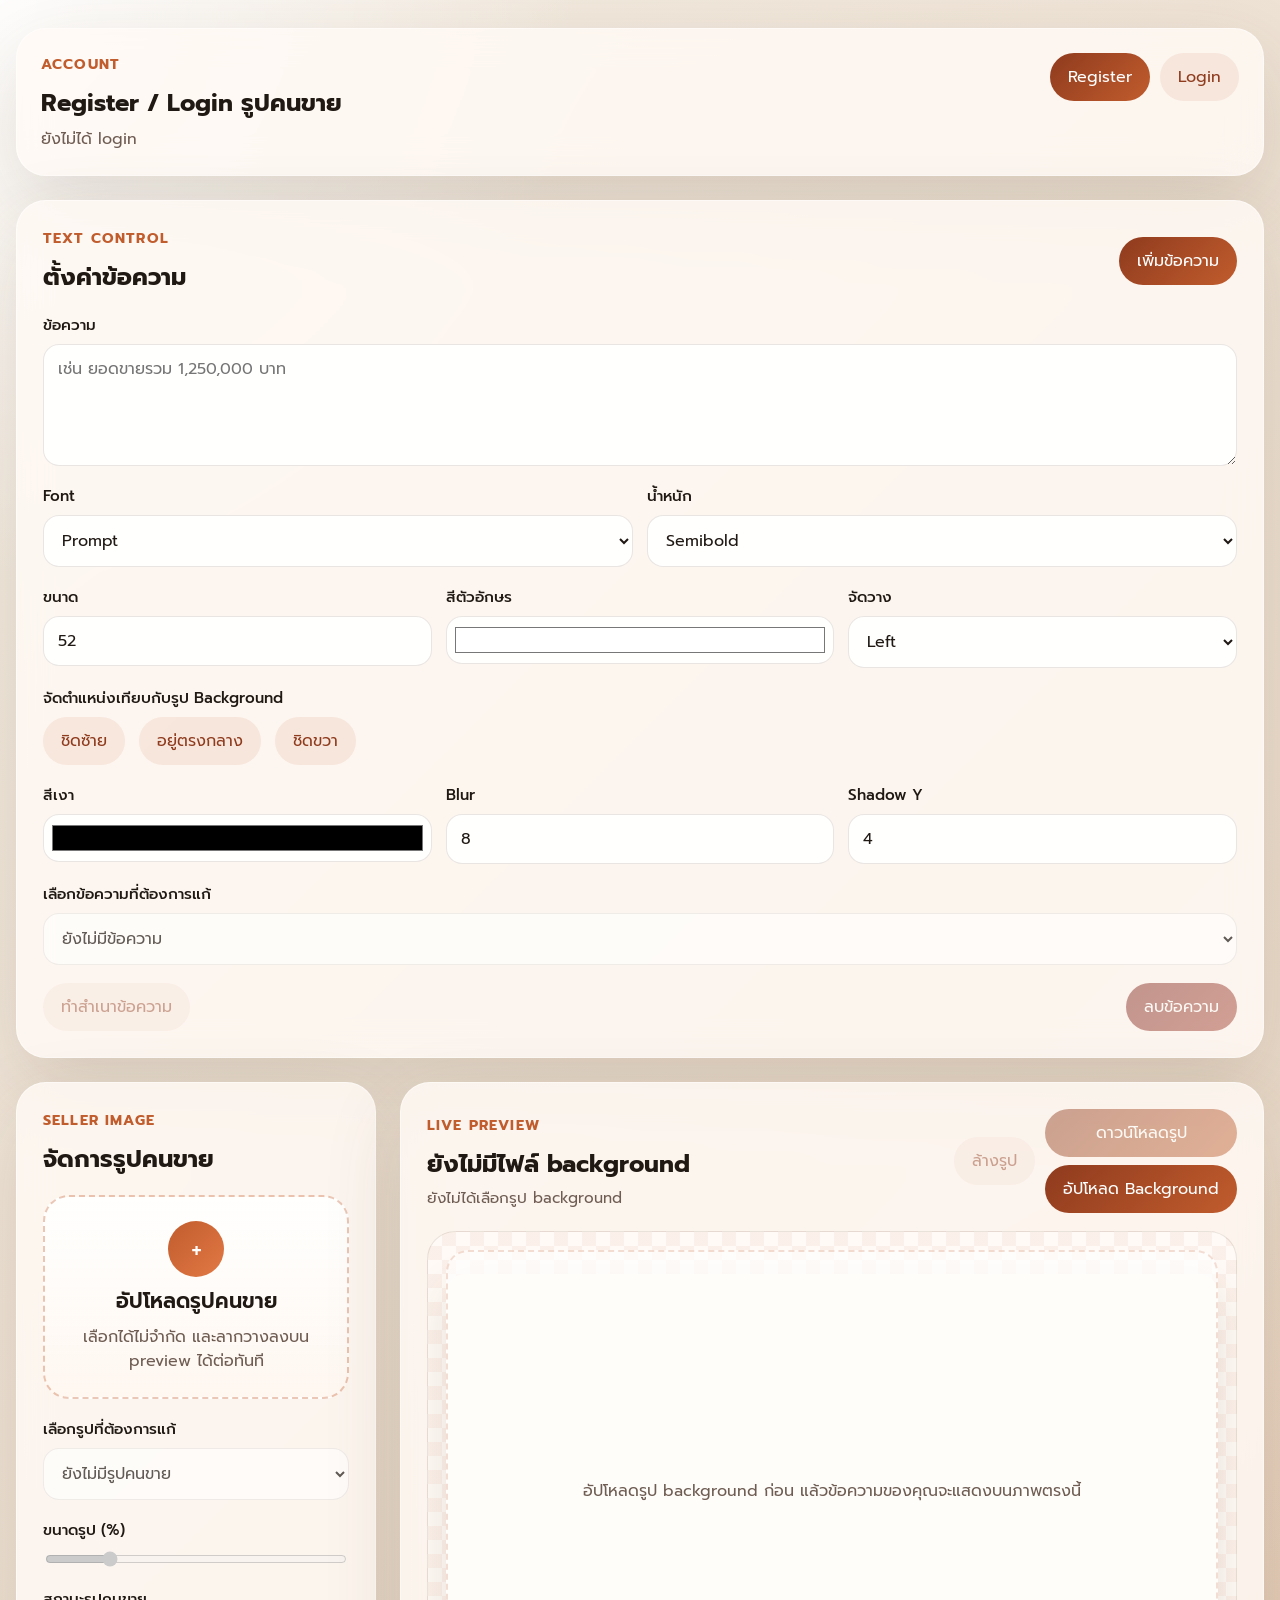
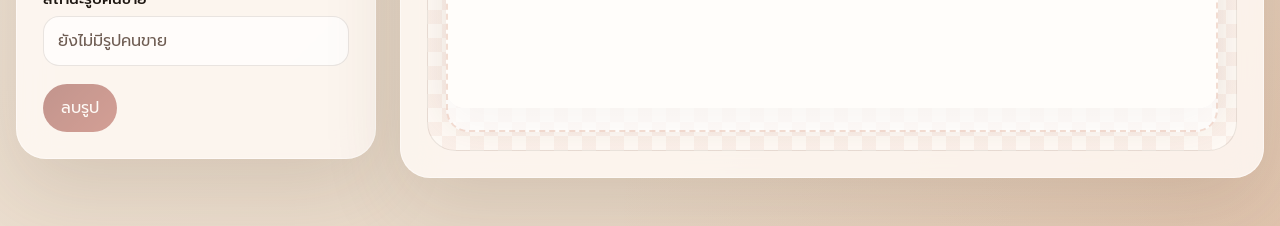
<file: index.html>
<!DOCTYPE html>
<html lang="th">
  <head>
    <meta charset="UTF-8" />
    <meta name="viewport" content="width=device-width, initial-scale=1.0" />
    <title>Sale Report Composer</title>
    <link rel="preconnect" href="https://fonts.googleapis.com" />
    <link rel="preconnect" href="https://fonts.gstatic.com" crossorigin />
    <link
      href="https://fonts.googleapis.com/css2?family=Prompt:wght@300;400;500;600;700&family=Sarabun:wght@300;400;500;600;700&family=Kanit:wght@300;400;500;600;700&family=Noto+Sans+Thai:wght@300;400;500;600;700&display=swap"
      rel="stylesheet"
    />
    <link rel="stylesheet" href="./style.css" />
  </head>
  <body>
    <main class="page-shell">
      <section class="auth-card">
        <div>
          <p class="eyebrow">Account</p>
          <h2>Register / Login รูปคนขาย</h2>
          <p class="auth-status" id="authStatus">ยังไม่ได้ login</p>
        </div>
        <div class="auth-actions">
          <button class="brand-button" id="openRegisterButton" type="button">Register</button>
          <button class="ghost-button" id="openLoginButton" type="button">Login</button>
          <button class="danger-button" id="logoutButton" type="button" hidden>Logout</button>
        </div>
        <div class="auth-panel" id="authPanel" hidden>
          <h3 id="authPanelTitle">Register</h3>
          <div class="auth-form-grid">
            <div class="control-group">
              <label class="field-label" for="authUsername">Username</label>
              <input id="authUsername" type="text" inputmode="text" placeholder="เช่น 0879878888" />
            </div>
            <div class="control-group" id="authImageGroup">
              <label class="field-label" for="authImageInput">อัปโหลดรูป</label>
              <input id="authImageInput" type="file" accept="image/png,image/jpeg,image/webp,image/gif" />
            </div>
          </div>
          <p class="auth-message" id="authMessage"></p>
          <div class="button-row compact">
            <button class="brand-button" id="authSaveButton" type="button">Save</button>
            <button class="ghost-button" id="authCancelButton" type="button">Cancel</button>
          </div>
        </div>
      </section>

      <section class="control-card text-section">
          <div class="section-header">
            <div>
              <p class="eyebrow">Text Control</p>
              <h2>ตั้งค่าข้อความ</h2>
            </div>
            <button class="brand-button" id="addTextButton" type="button">เพิ่มข้อความ</button>
          </div>

          <div class="control-group">
            <label class="field-label" for="textContent">ข้อความ</label>
            <textarea id="textContent" rows="4" placeholder="เช่น ยอดขายรวม 1,250,000 บาท"></textarea>
          </div>

          <div class="field-grid">
            <div class="control-group">
              <label class="field-label" for="fontFamily">Font</label>
              <select id="fontFamily">
                <option value="Prompt">Prompt</option>
                <option value="Sarabun">Sarabun</option>
                <option value="Kanit">Kanit</option>
                <option value="Noto Sans Thai">Noto Sans Thai</option>
              </select>
            </div>

            <div class="control-group">
              <label class="field-label" for="fontWeight">น้ำหนัก</label>
              <select id="fontWeight">
                <option value="300">Light</option>
                <option value="400">Regular</option>
                <option value="500">Medium</option>
                <option value="600" selected>Semibold</option>
                <option value="700">Bold</option>
              </select>
            </div>
          </div>

          <div class="field-grid triple">
            <div class="control-group">
              <label class="field-label" for="fontSize">ขนาด</label>
              <input id="fontSize" type="number" min="12" max="180" step="1" value="52" />
            </div>

            <div class="control-group">
              <label class="field-label" for="textColor">สีตัวอักษร</label>
              <input id="textColor" type="color" value="#ffffff" />
            </div>

            <div class="control-group">
              <label class="field-label" for="textAlign">จัดวาง</label>
              <select id="textAlign">
                <option value="left">Left</option>
                <option value="center">Center</option>
                <option value="right">Right</option>
              </select>
            </div>
          </div>

          <div class="control-group">
            <span class="field-label">จัดตำแหน่งเทียบกับรูป Background</span>
            <div class="button-row compact">
              <button class="ghost-button" id="alignLeftButton" type="button">ชิดซ้าย</button>
              <button class="ghost-button" id="alignCenterButton" type="button">อยู่ตรงกลาง</button>
              <button class="ghost-button" id="alignRightButton" type="button">ชิดขวา</button>
            </div>
          </div>

          <div class="field-grid triple">
            <div class="control-group">
              <label class="field-label" for="shadowColor">สีเงา</label>
              <input id="shadowColor" type="color" value="#000000" />
            </div>

            <div class="control-group">
              <label class="field-label" for="shadowBlur">Blur</label>
              <input id="shadowBlur" type="number" min="0" max="40" step="1" value="8" />
            </div>

            <div class="control-group">
              <label class="field-label" for="shadowOffsetY">Shadow Y</label>
              <input id="shadowOffsetY" type="number" min="-30" max="30" step="1" value="4" />
            </div>
          </div>

          <div class="control-group">
            <label class="field-label" for="selectedTextItem">เลือกข้อความที่ต้องการแก้</label>
            <select id="selectedTextItem"></select>
          </div>

          <div class="button-row">
            <button class="ghost-button" id="duplicateTextButton" type="button" disabled>
              ทำสำเนาข้อความ
            </button>
            <button class="danger-button" id="removeTextButton" type="button" disabled>
              ลบข้อความ
            </button>
          </div>
      </section>

      <section class="media-workspace">
        <aside class="control-card seller-card">
          <div class="section-header">
            <div>
              <p class="eyebrow">Seller Image</p>
              <h2>จัดการรูปคนขาย</h2>
            </div>
          </div>

          <label class="upload-dropzone secondary" id="personDropzone" for="personImageInput">
            <input
              id="personImageInput"
              type="file"
              accept="image/png,image/jpeg,image/webp,image/gif"
              multiple
            />
            <span class="dropzone-icon small">+</span>
            <span class="dropzone-title">อัปโหลดรูปคนขาย</span>
            <span class="dropzone-subtitle">เลือกได้ไม่จำกัด และลากวางลงบน preview ได้ต่อทันที</span>
          </label>

          <div class="control-group">
            <label class="field-label" for="selectedImageItem">เลือกรูปที่ต้องการแก้</label>
            <select id="selectedImageItem"></select>
          </div>

          <div class="control-group">
            <label class="field-label" for="imageScale">ขนาดรูป (%)</label>
            <input id="imageScale" type="range" min="5" max="120" step="1" value="28" />
          </div>

          <div class="control-group compact-status">
            <p class="field-label">สถานะรูปคนขาย</p>
            <p class="seller-status" id="imageStatus">ยังไม่มีรูปคนขาย</p>
          </div>

          <div class="button-row">
            <button class="danger-button" id="removeImageButton" type="button" disabled>
              ลบรูป
            </button>
          </div>
        </aside>

        <section class="preview-card">
          <div class="section-header">
            <div>
              <p class="eyebrow">Live Preview</p>
              <h2 id="backgroundTitle">ยังไม่มีไฟล์ background</h2>
              <p class="preview-status" id="statusText">ยังไม่ได้เลือกรูป background</p>
            </div>
            <div class="preview-actions">
              <button class="ghost-button" id="clearBackgroundButton" type="button" disabled>
                ล้างรูป
              </button>
              <div class="preview-action-stack">
                <button class="brand-button" id="downloadButton" type="button" disabled>
                  แชร์/บันทึกรูป
                </button>
                <label class="brand-button upload-button" id="backgroundDropzone" for="backgroundInput">
                  <input
                    id="backgroundInput"
                    type="file"
                    accept="image/png,image/jpeg,image/webp,image/gif"
                  />
                  อัปโหลด Background
                </label>
              </div>
            </div>
          </div>

          <div class="canvas-stage" id="canvasStage">
            <canvas id="previewCanvas" width="1200" height="675"></canvas>
            <div class="canvas-placeholder" id="canvasPlaceholder">
              อัปโหลดรูป background ก่อน แล้วข้อความของคุณจะแสดงบนภาพตรงนี้
            </div>
          </div>

        </section>

      </section>
    </main>

    <script src="./config.js"></script>
    <script type="module" src="./script.js"></script>
  </body>
</html>
</file>
<file: style.css>
:root {
  color-scheme: light;
  --bg: #f4ede3;
  --bg-2: #e5d3c0;
  --panel: rgba(255, 250, 245, 0.84);
  --panel-strong: #fffdfa;
  --ink: #1f1813;
  --muted: #6f5d53;
  --line: rgba(75, 50, 34, 0.12);
  --brand: #c15c2d;
  --brand-dark: #8f3b1e;
  --brand-soft: rgba(193, 92, 45, 0.1);
  --danger: #a13629;
  --shadow: 0 28px 80px rgba(79, 54, 35, 0.14);
  font-family: "Prompt", sans-serif;
}

* {
  box-sizing: border-box;
}

body {
  margin: 0;
  min-height: 100vh;
  color: var(--ink);
  background:
    radial-gradient(circle at top left, rgba(255, 255, 255, 0.92), transparent 26%),
    radial-gradient(circle at bottom right, rgba(193, 92, 45, 0.12), transparent 30%),
    linear-gradient(135deg, var(--bg), var(--bg-2));
}

button,
input,
select,
textarea {
  font: inherit;
}

button {
  border: 0;
}

.page-shell {
  width: min(1360px, calc(100vw - 32px));
  margin: 0 auto;
  display: flex;
  flex-direction: column;
  gap: 24px;
  padding: 28px 0 48px;
}

.control-card,
.preview-card {
  background: var(--panel);
  border: 1px solid rgba(255, 255, 255, 0.45);
  border-radius: 30px;
  backdrop-filter: blur(16px);
  box-shadow: var(--shadow);
}

.auth-card {
  display: grid;
  grid-template-columns: minmax(0, 1fr) auto;
  gap: 18px;
  align-items: start;
  padding: 24px;
  background: var(--panel);
  border: 1px solid rgba(255, 255, 255, 0.45);
  border-radius: 30px;
  backdrop-filter: blur(16px);
  box-shadow: var(--shadow);
}

.auth-status,
.auth-message {
  margin-top: 6px;
  color: var(--muted);
  line-height: 1.5;
}

.auth-actions {
  display: flex;
  gap: 10px;
  flex-wrap: wrap;
  justify-content: flex-end;
}

.auth-panel {
  grid-column: 1 / -1;
  padding: 18px;
  border: 1px solid var(--line);
  border-radius: 22px;
  background: rgba(255, 255, 255, 0.66);
}

.auth-panel h3 {
  margin: 0 0 14px;
}

.auth-form-grid {
  display: grid;
  grid-template-columns: repeat(2, minmax(0, 1fr));
  gap: 14px;
}

.auth-panel input[type="text"],
.auth-panel input[type="file"] {
  width: 100%;
  border: 1px solid var(--line);
  border-radius: 16px;
  background: rgba(255, 255, 255, 0.9);
  padding: 12px 14px;
  color: var(--ink);
}

.eyebrow {
  margin: 0 0 10px;
  color: var(--brand);
  font-size: 0.9rem;
  font-weight: 700;
  letter-spacing: 0.08em;
  text-transform: uppercase;
}

h2,
p {
  margin: 0;
}

h2 {
  font-size: 1.5rem;
}

.canvas-meta,
#statusText,
#canvasInfo {
  color: var(--muted);
}

#statusText {
  white-space: pre-line;
}

.upload-dropzone {
  position: relative;
  display: grid;
  place-items: center;
  gap: 8px;
  min-height: 260px;
  padding: 24px;
  text-align: center;
  cursor: pointer;
  border: 2px dashed rgba(193, 92, 45, 0.34);
  border-radius: 26px;
  background:
    linear-gradient(180deg, rgba(255, 255, 255, 0.88), rgba(255, 247, 240, 0.96)),
    var(--panel-strong);
  transition:
    transform 180ms ease,
    border-color 180ms ease,
    box-shadow 180ms ease;
}

.upload-dropzone:hover,
.upload-dropzone.is-dragging {
  transform: translateY(-2px);
  border-color: var(--brand);
  box-shadow: 0 20px 36px rgba(193, 92, 45, 0.14);
}

.upload-dropzone input {
  position: absolute;
  inset: 0;
  opacity: 0;
  cursor: pointer;
}

.dropzone-icon {
  display: grid;
  place-items: center;
  width: 72px;
  height: 72px;
  border-radius: 999px;
  color: white;
  font-size: 2.2rem;
  background: linear-gradient(135deg, var(--brand), #e27945);
}

.dropzone-icon.small {
  width: 56px;
  height: 56px;
  font-size: 1.7rem;
}

.dropzone-title {
  font-size: 1.3rem;
  font-weight: 600;
}

.dropzone-subtitle {
  color: var(--muted);
}

.status-row,
.section-header,
.button-row {
  display: flex;
  justify-content: space-between;
  gap: 14px;
  align-items: center;
}

.preview-actions {
  display: flex;
  align-items: center;
  justify-content: flex-end;
  gap: 10px;
  flex-wrap: nowrap;
}

.preview-action-stack {
  display: flex;
  flex-direction: column;
  gap: 8px;
  align-items: stretch;
  flex: 0 0 auto;
}

.preview-status {
  margin-top: 4px;
  font-size: 0.95rem;
}

.button-row.compact {
  justify-content: flex-start;
  flex-wrap: wrap;
}

.text-section {
  width: 100%;
}

.media-workspace {
  display: grid;
  grid-template-columns: minmax(280px, 360px) minmax(0, 1fr);
  gap: 24px;
  align-items: start;
}

.control-card,
.preview-card {
  padding: 26px;
}

.control-card {
  display: flex;
  flex-direction: column;
  gap: 18px;
}

.seller-card {
  align-self: start;
}

.divider {
  height: 1px;
  background: linear-gradient(90deg, transparent, var(--line), transparent);
}

.control-group {
  display: flex;
  flex-direction: column;
  gap: 8px;
}

.field-grid {
  display: grid;
  grid-template-columns: repeat(2, minmax(0, 1fr));
  gap: 14px;
}

.field-grid.triple {
  grid-template-columns: repeat(3, minmax(0, 1fr));
}

.field-label {
  font-size: 0.95rem;
  font-weight: 500;
}

input[type="number"],
input[type="color"],
select,
textarea {
  width: 100%;
  border: 1px solid var(--line);
  border-radius: 16px;
  background: rgba(255, 255, 255, 0.9);
  padding: 12px 14px;
  color: var(--ink);
}

textarea {
  min-height: 112px;
  resize: vertical;
  line-height: 1.5;
}

input[type="range"] {
  padding: 0;
}

input[type="color"] {
  min-height: 48px;
  padding: 6px;
}

.upload-dropzone.secondary {
  min-height: 190px;
}

.compact-status {
  gap: 6px;
}

.seller-status {
  margin: 0;
  padding: 12px 14px;
  border: 1px solid var(--line);
  border-radius: 16px;
  background: rgba(255, 255, 255, 0.72);
  color: var(--muted);
  line-height: 1.5;
}

.brand-button,
.ghost-button,
.danger-button {
  border-radius: 999px;
  cursor: pointer;
  transition:
    transform 160ms ease,
    opacity 160ms ease,
    background 160ms ease;
}

.upload-button {
  position: relative;
  display: inline-flex;
  align-items: center;
  justify-content: center;
  overflow: hidden;
  white-space: nowrap;
}

.upload-button input {
  position: absolute;
  inset: 0;
  width: 100%;
  height: 100%;
  opacity: 0;
  cursor: pointer;
  font-size: 0;
}

.brand-button,
.ghost-button,
.danger-button {
  padding: 12px 18px;
}

.brand-button {
  color: white;
  background: linear-gradient(135deg, var(--brand-dark), var(--brand));
}

.ghost-button {
  color: var(--brand-dark);
  background: var(--brand-soft);
}

.danger-button {
  color: white;
  background: linear-gradient(135deg, #7a1f17, var(--danger));
}

.brand-button:hover,
.ghost-button:not(:disabled):hover,
.danger-button:not(:disabled):hover {
  transform: translateY(-1px);
}

.ghost-button:disabled,
.danger-button:disabled,
.brand-button:disabled {
  opacity: 0.45;
  cursor: not-allowed;
}

.canvas-stage {
  position: relative;
  overflow: hidden;
  display: grid;
  place-items: center;
  min-height: 520px;
  margin-top: 18px;
  padding: 18px;
  border: 1px solid var(--line);
  border-radius: 28px;
  background:
    linear-gradient(45deg, rgba(193, 92, 45, 0.06) 25%, transparent 25%),
    linear-gradient(-45deg, rgba(193, 92, 45, 0.06) 25%, transparent 25%),
    linear-gradient(45deg, transparent 75%, rgba(193, 92, 45, 0.06) 75%),
    linear-gradient(-45deg, transparent 75%, rgba(193, 92, 45, 0.06) 75%),
    #fffaf5;
  background-size: 28px 28px;
  background-position: 0 0, 0 14px, 14px -14px, -14px 0;
}

#previewCanvas {
  display: block;
  width: auto;
  height: auto;
  max-width: 100%;
  max-height: 72vh;
  border-radius: 20px;
  background: rgba(255, 255, 255, 0.65);
  box-shadow: 0 14px 44px rgba(75, 50, 34, 0.12);
  cursor: default;
  touch-action: none;
}

.canvas-placeholder {
  position: absolute;
  inset: 18px;
  display: grid;
  place-items: center;
  padding: 24px;
  text-align: center;
  color: var(--muted);
  border: 2px dashed rgba(193, 92, 45, 0.2);
  border-radius: 22px;
  background: rgba(255, 255, 255, 0.68);
  pointer-events: none;
}

.canvas-meta {
  display: flex;
  justify-content: space-between;
  gap: 18px;
  margin-top: 16px;
  line-height: 1.6;
}

.download-preview-overlay {
  position: fixed;
  inset: 0;
  z-index: 9999;
  display: grid;
  place-items: center;
  padding: 18px;
  background: rgba(31, 24, 19, 0.68);
}

.download-preview-panel {
  width: min(960px, 100%);
  max-height: calc(100vh - 36px);
  overflow: auto;
  padding: 22px;
  border-radius: 28px;
  background: var(--panel-strong);
  box-shadow: 0 30px 90px rgba(31, 24, 19, 0.35);
}

.download-preview-header {
  display: flex;
  justify-content: space-between;
  align-items: flex-start;
  gap: 14px;
}

.download-preview-help {
  margin: 12px 0 18px;
  color: var(--muted);
  line-height: 1.7;
}

.download-preview-image {
  display: block;
  width: 100%;
  max-height: 68vh;
  object-fit: contain;
  border-radius: 18px;
  background: #fff;
  border: 1px solid var(--line);
  -webkit-touch-callout: default;
  user-select: auto;
}

.download-preview-link {
  display: flex;
  justify-content: center;
  margin-top: 16px;
  text-decoration: none;
}

.download-preview-actions {
  display: flex;
  flex-wrap: wrap;
  gap: 12px;
  margin-top: 16px;
}

.download-preview-actions .brand-button,
.download-preview-actions .ghost-button {
  flex: 1 1 220px;
  justify-content: center;
}

@media (max-width: 1040px) {
  .media-workspace {
    grid-template-columns: 1fr;
  }
}

@media (max-width: 720px) {
  .auth-card,
  .auth-form-grid {
    grid-template-columns: 1fr;
  }

  .auth-actions {
    justify-content: flex-start;
  }

  .page-shell {
    width: min(100vw - 20px, 100%);
  }

  .control-card,
  .preview-card,
  .auth-card {
    padding: 20px;
    border-radius: 24px;
  }

  .field-grid,
  .field-grid.triple,
  .status-row,
  .section-header,
  .button-row,
  .canvas-meta {
    grid-template-columns: 1fr;
    flex-direction: column;
    align-items: stretch;
  }

  .canvas-stage {
    min-height: 360px;
  }
}
</file>
